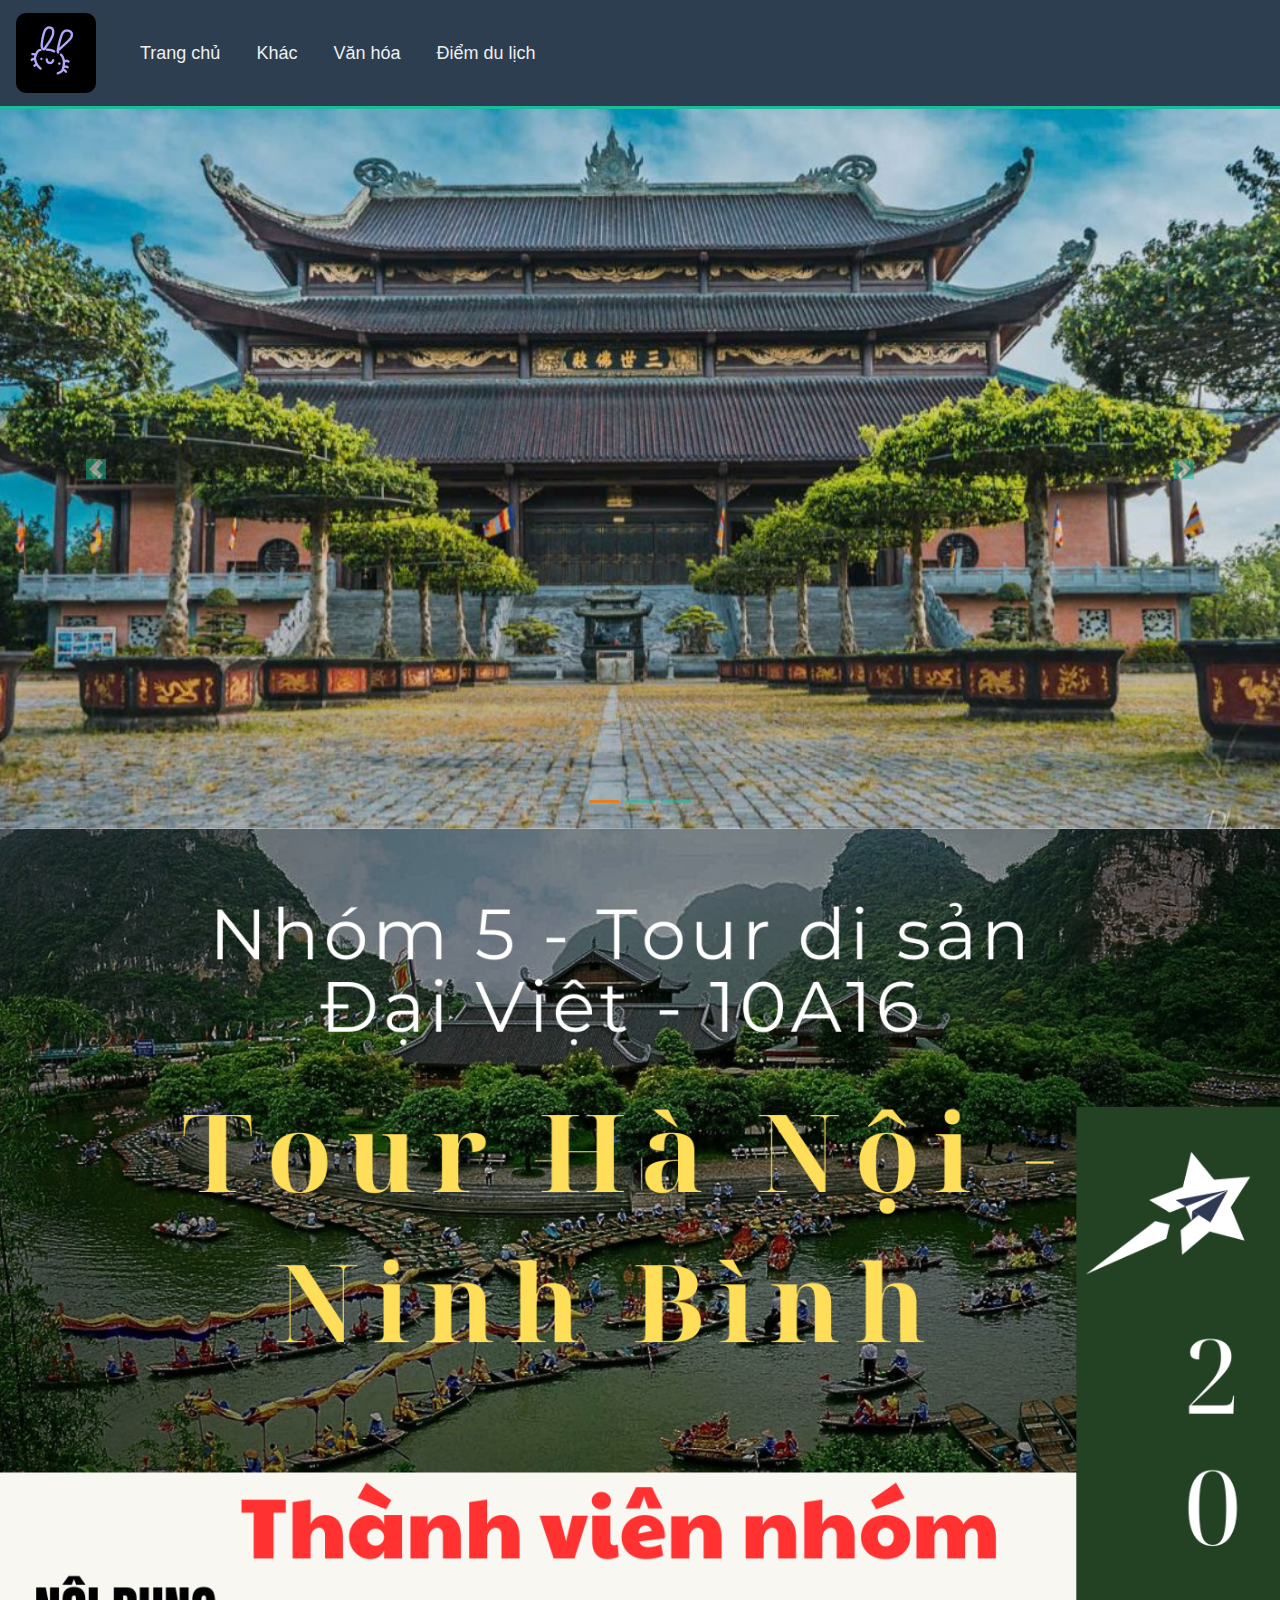
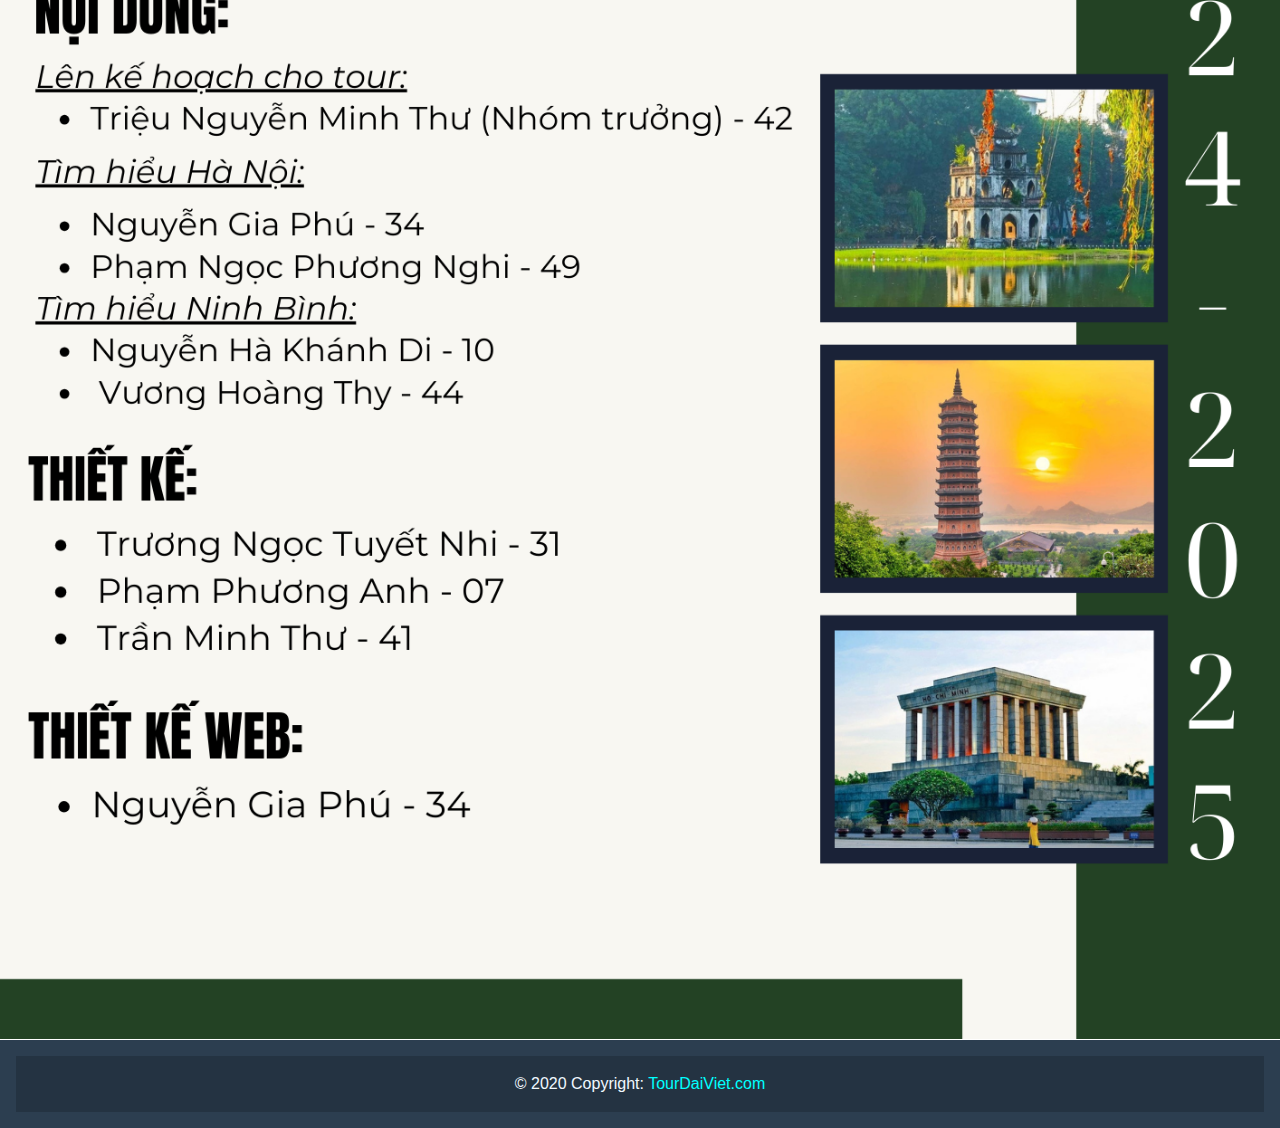
<file: index.html>
<!DOCTYPE html>
<html lang="en">

<head>
    <meta charset="UTF-8">
    <meta name="viewport" content="width=device-width, initial-scale=1.0">
    <title>Tour Di sản Đại Việt</title>
    <link rel="stylesheet" href="https://cdn.jsdelivr.net/npm/bootstrap@4.6.2/dist/css/bootstrap.min.css">
    <script src="https://cdn.jsdelivr.net/npm/jquery@3.7.1/dist/jquery.slim.min.js"></script>
    <script src="https://cdn.jsdelivr.net/npm/popper.js@1.16.1/dist/umd/popper.min.js"></script>
    <script src="https://cdn.jsdelivr.net/npm/bootstrap@4.6.2/dist/js/bootstrap.bundle.min.js"></script>
    <link href="https://cdnjs.cloudflare.com/ajax/libs/font-awesome/6.0.0/css/all.min.css" rel="stylesheet">
    <link rel="stylesheet" href="index.css">
    <link rel="icon" href="img/logo.jpg">
    <style>
        
    </style>
</head>

<body>
    <nav class="navbar navbar-expand-sm  navbar-dark mr-auto">
        <a class="navbar-brand" href="index.html">
            <img class="logo" src="img/logo.jpg" alt="Logo" style="width: 80px;">
        </a>
        <ul class="navbar-nav">
            <li class="nav-item">
                <a class="nav-link" href="index.html">Trang chủ</a>
            </li>
            <li class="nav-item">
                <a class="nav-link" href="Hotel.html">Khác</a>
            </li>
        </ul>
        <ul class="navbar-nav">
            <li class="nav-item">
                <a class="nav-link" href="Culture.html">Văn hóa</a>
            </li>
            <li class="nav-item">
                <a class="nav-link" href="Location.html">Điểm du lịch</a>
            </li>
        </ul>
    </nav>

    <div id="slider" class="carousel slide" data-ride="carousel" data-interval="1700">
        <!-- Indicators -->
        <ul class="carousel-indicators">
            <li data-target="#slider" data-slide-to="0" class="active"></li>
            <li data-target="#slider" data-slide-to="1"></li>
            <li data-target="#slider" data-slide-to="2"></li>
        </ul>

        <!-- The slideshow -->
        <div class="carousel-inner">
            <div class="carousel-item active">
                <img src="img/1.jpg" width="100%">
            </div>
            <div class="carousel-item">
                <img src="img/2.jpg" width="100%">
            </div>
            <div class="carousel-item">
                <img src="img/3.jpg" width="100%">
            </div>
        </div>

        <!-- Left and right controls -->
        <a class="carousel-control-prev" href="#slider" data-slide="prev">
            <span class="carousel-control-prev-icon"></span>
        </a>
        <a class="carousel-control-next" href="#slider" data-slide="next">
            <span class="carousel-control-next-icon"></span>
        </a>
    </div>

    <img src="img/team_member.png" class="img">




    <footer class="bg-body-tertiary text-center p-3 " style="background-color: rgba(0, 0, 0, 0.05);">


        <!-- Copyright -->
        <div class="text-center p-3" style="background-color: rgba(0, 0, 0, 0.173); color:aliceblue">
            © 2020 Copyright:
            <a class="text-center" style="color:aqua" href="index.html">TourDaiViet.com</a>
        </div>
        <!-- Copyright -->
    </footer>
</body>


</html>
</file>
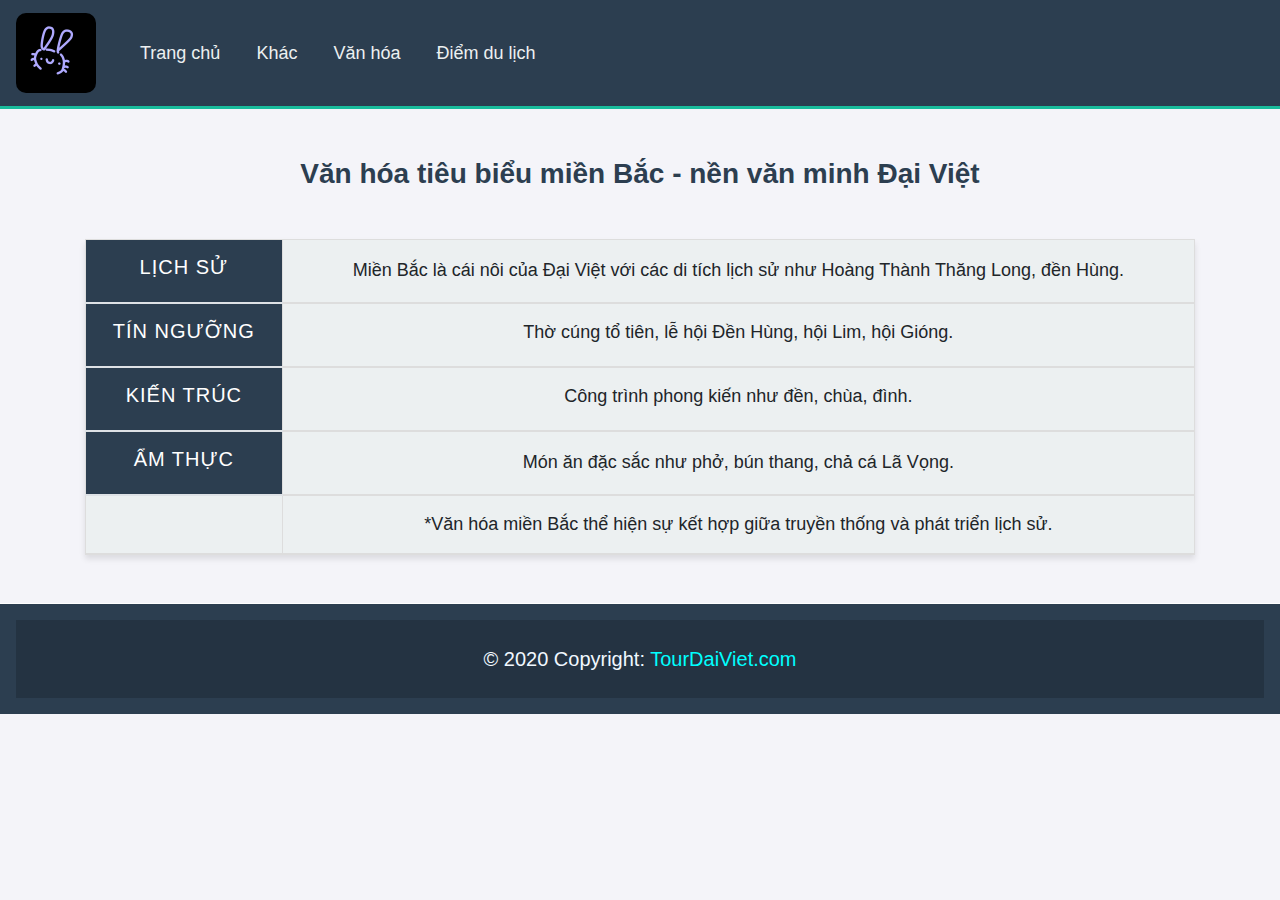
<file: Culture.html>
<!DOCTYPE html>
<html lang="en">

<head>
    <meta charset="UTF-8">
    <meta name="viewport" content="width=device-width, initial-scale=1.0">
    <title>Tour Di sản Đại Việt</title>
    <link rel="stylesheet" href="https://cdn.jsdelivr.net/npm/bootstrap@4.6.2/dist/css/bootstrap.min.css">
    <script src="https://cdn.jsdelivr.net/npm/jquery@3.7.1/dist/jquery.slim.min.js"></script>
    <script src="https://cdn.jsdelivr.net/npm/popper.js@1.16.1/dist/umd/popper.min.js"></script>
    <script src="https://cdn.jsdelivr.net/npm/bootstrap@4.6.2/dist/js/bootstrap.bundle.min.js"></script>
    <link href="https://cdnjs.cloudflare.com/ajax/libs/font-awesome/6.0.0/css/all.min.css" rel="stylesheet">
    <link rel="stylesheet" href="index.css">
    <link rel="icon" href="img/logo.jpg">
    <style>
        /* General Styles */
        body {
            font-family: 'Arial', sans-serif;
            background-color: #f4f4f9;
            margin: 0;
            padding: 0;
        }

        /* Table Styles */
        .table {
            width: 100%;
            margin-top: 30px;
            margin-bottom: 30px;
            border-collapse: collapse;
            box-shadow: 0px 4px 6px rgba(0, 0, 0, 0.1);
        }

        .table th,
        .table td {
            padding: 15px;
            text-align: center;
            font-size: 18px;
            border: 1px solid #ddd;
            background-color: #fff;
            transition: background-color 0.3s ease;
        }

        .table th {
            background-color: #2c3e50;
            color: #fff;
            font-size: 20px;
            text-transform: uppercase;
            letter-spacing: 1px;
        }

        .table td {
            background-color: #ecf0f1;
        }

        /* Hover Effects */
        .table tbody tr:hover td {
            background-color: #f39c12;
            /* Màu nền khi hover */
            color: #fff;
        }

        /* Text Styles */
        h2 {
            font-size: 28px;
            font-weight: bold;
            color: #2c3e50;
        }

        /* Footer Styles */
        footer {
            background-color: #2c3e50;
            /* Màu nền mới của footer */
            color: #ecf0f1;
            padding: 20px 0;
            font-size: 16px;
            text-align: center;
        }

        footer a {
            color: #1abc9c;
            text-decoration: none;
            transition: color 0.3s ease-in-out;
        }

        footer a:hover {
            color: #16a085;
            /* Màu hover của liên kết trong footer */
        }
    </style>
</head>

<body>
    <div class="main mb-5">
        <nav class="navbar navbar-expand-sm  navbar-dark mr-auto">
            <a class="navbar-brand" href="index.html">
                <img class="logo" src="img/logo.jpg" alt="Logo" style="width: 80px;">
            </a>
            <ul class="navbar-nav">
                <li class="nav-item">
                    <a class="nav-link" href="index.html">Trang chủ</a>
                </li>
                <li class="nav-item">
                    <a class="nav-link" href="Hotel.html">Khác</a>
                </li>
            </ul>
            <ul class="navbar-nav">
                <li class="nav-item">
                    <a class="nav-link" href="Culture.html">Văn hóa</a>
                </li>
                <li class="nav-item">
                    <a class="nav-link" href="Location.html">Điểm du lịch</a>
                </li>
            </ul>
        </nav>


        <div class="container mt-5 mb-5">
            <h2 class="text-center container-fluid">Văn hóa tiêu biểu miền Bắc - nền văn minh Đại Việt</h2>
            <table class="table table-bordered mt-5">
                <thead>
                    <tr>
                        <th class="align-content-center">
                            <h5>Lịch sử</h5>
                        </th>
                        <td class="align-content-center">Miền Bắc là cái nôi của Đại Việt với các di tích lịch sử như
                            Hoàng Thành Thăng Long, đền
                            Hùng.
                        </td>
                    </tr>
                    <tr>
                        <th class="align-content-center">
                            <h5>Tín ngưỡng</h5>
                        </th class="align-content-center">
                        <td>Thờ cúng tổ tiên, lễ hội Đền Hùng, hội Lim, hội Gióng.</td>
                    </tr>
                    <tr>
                        <th class="align-content-center">
                            <h5>Kiến trúc</h5>
                        </th class="align-content-center">
                        <td>Công trình phong kiến như đền, chùa, đình.</td>
                    </tr>
                    <tr>
                        <th class="align-content-center">
                            <h5>Ẩm thực</h5>
                        </th>
                        <td class="align-content-center">Món ăn đặc sắc như phở, bún thang, chả cá Lã Vọng.</td>
                    </tr>
                    <tr>
                        <td>
                        <td class="align-content-center">*Văn hóa miền Bắc thể hiện sự kết hợp giữa truyền thống và phát
                            triển lịch sử.</td>
                        </td>
                    </tr>
                </thead>
            </table>
        </div>
    </div>





    <footer class="bg-body-tertiary text-center p-3  mt-5" style="background-color: rgba(0, 0, 0, 0.05);">


        <!-- Copyright -->
        <div class="text-center p-4" style="background-color: rgba(0, 0, 0, 0.173); color:aliceblue; font-size: 20px;">
            © 2020 Copyright:
            <a class="text-center" style="color:aqua; font-size: 20px;" href="index.html">TourDaiViet.com</a>
        </div>
        <!-- Copyright -->
    </footer>
</body>


</html>
</file>
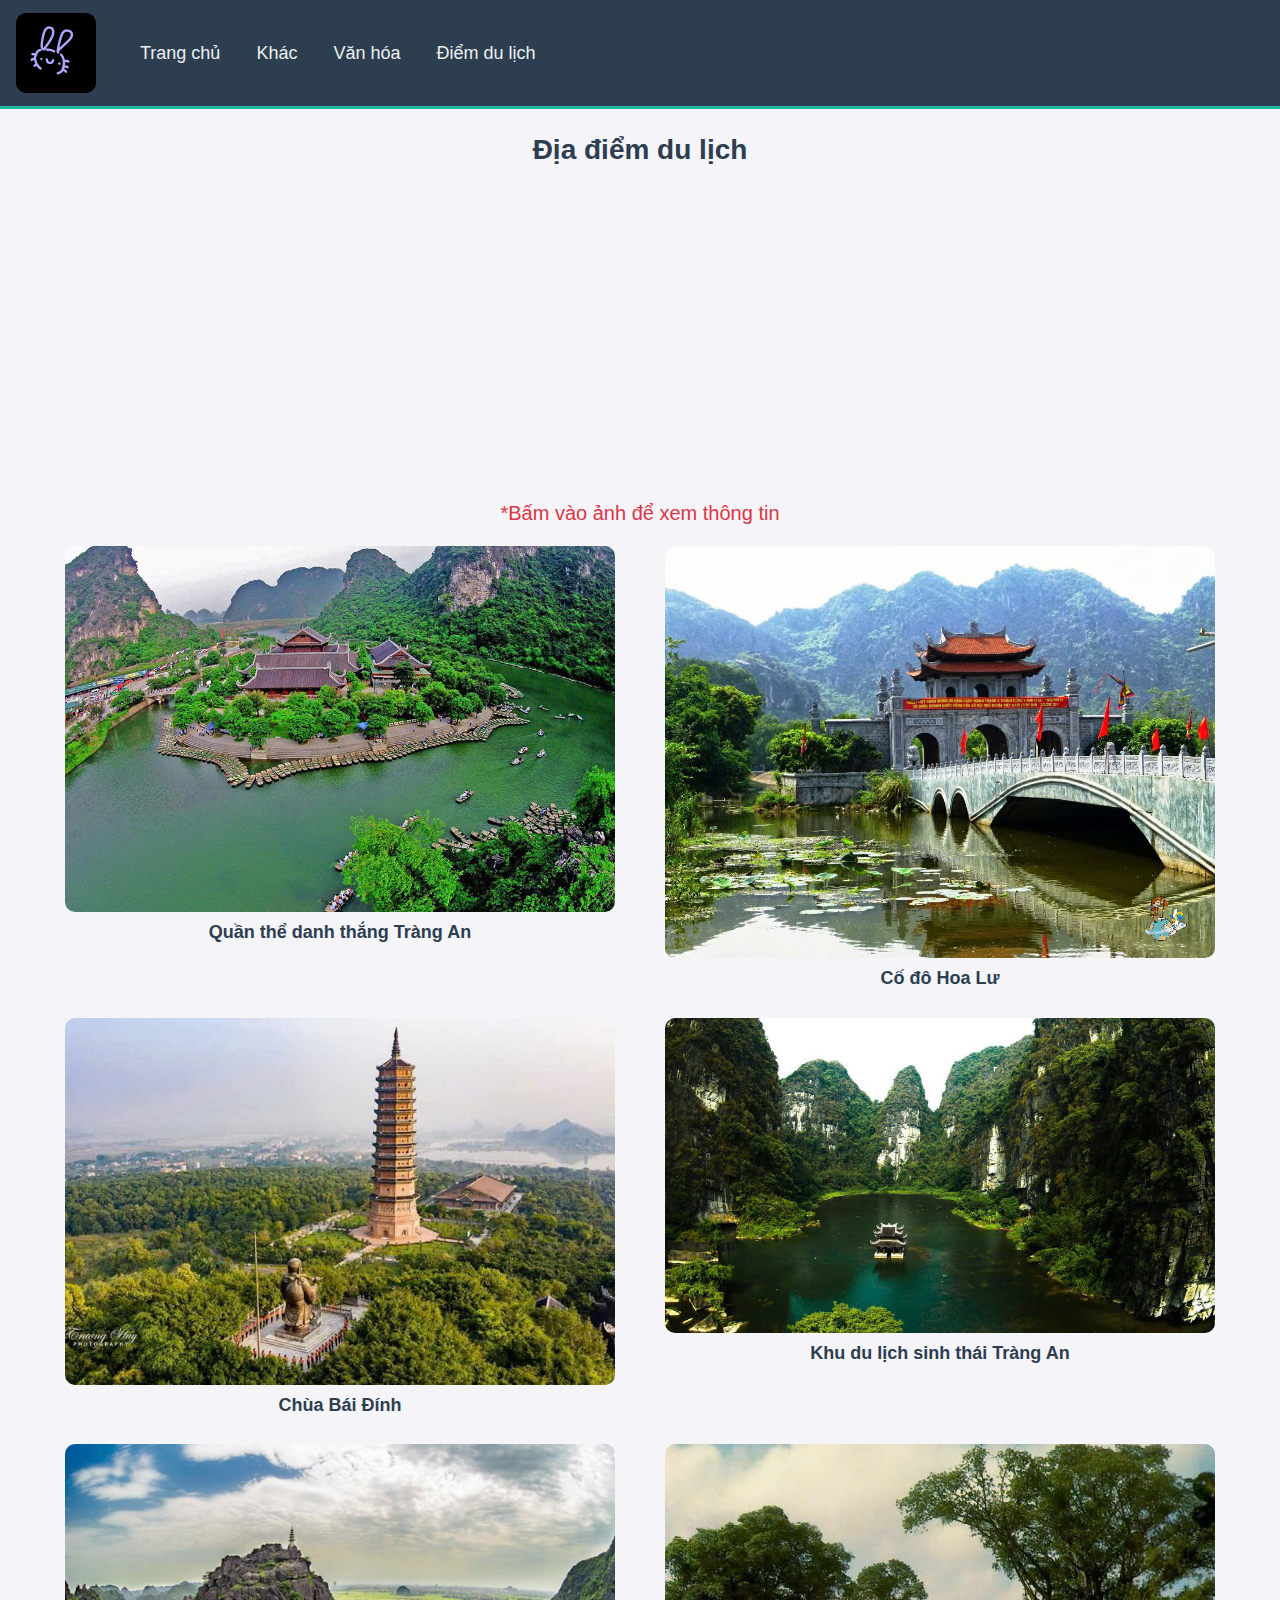
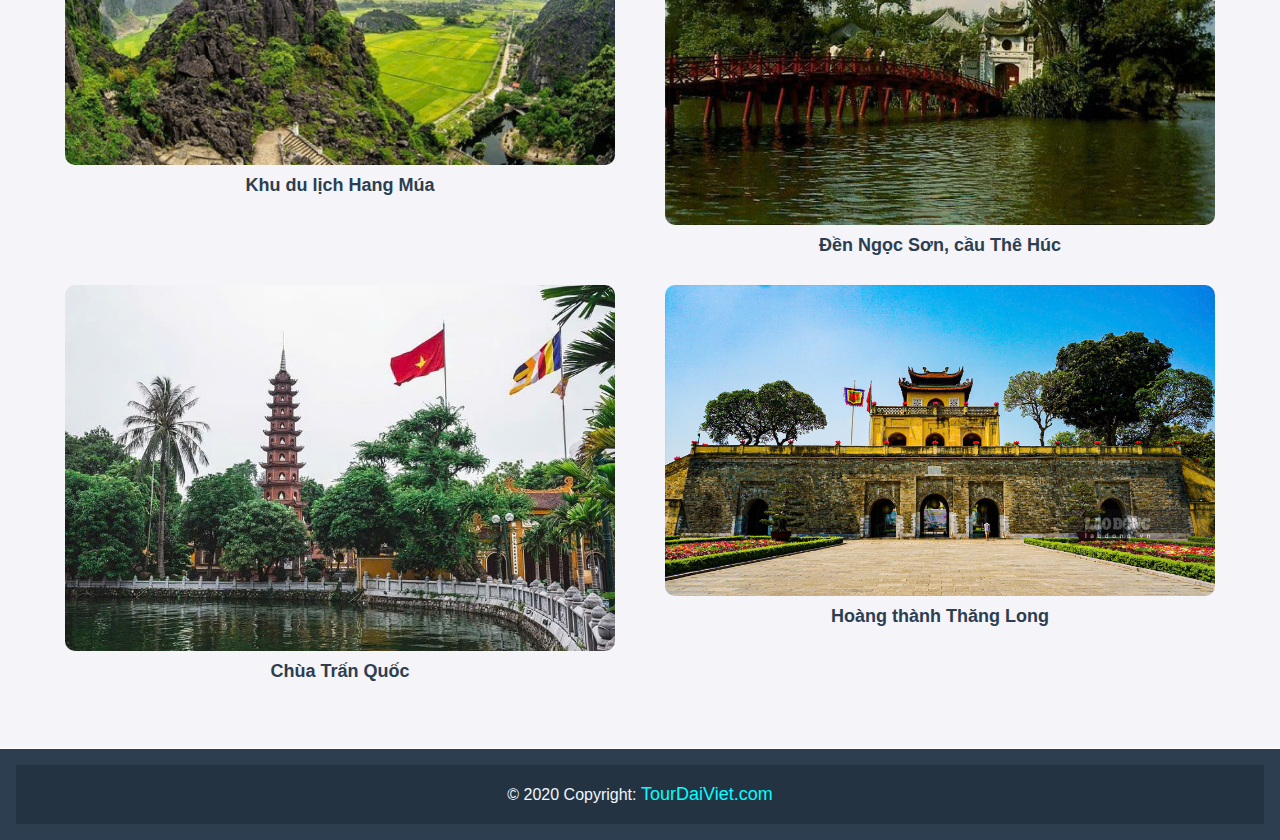
<file: Location.html>
<!DOCTYPE html>
<html lang="en">

<head>
    <meta charset="UTF-8">
    <meta name="viewport" content="width=device-width, initial-scale=1.0">
    <title>Tour Di sản Đại Việt</title>
    <link rel="stylesheet" href="https://cdn.jsdelivr.net/npm/bootstrap@4.6.2/dist/css/bootstrap.min.css">
    <script src="https://cdn.jsdelivr.net/npm/jquery@3.7.1/dist/jquery.slim.min.js"></script>
    <script src="https://cdn.jsdelivr.net/npm/popper.js@1.16.1/dist/umd/popper.min.js"></script>
    <script src="https://cdn.jsdelivr.net/npm/bootstrap@4.6.2/dist/js/bootstrap.bundle.min.js"></script>
    <link href="https://cdnjs.cloudflare.com/ajax/libs/font-awesome/6.0.0/css/all.min.css" rel="stylesheet">
    <link rel="stylesheet" href="index.css">
    <link rel="icon" href="img/logo.jpg">
    <style>
        /* Thiết lập chung cho button */
        .btn {
            width: 100%;
            padding: 10px;
            background-color: transparent;
            border: none;
            outline: none;
            cursor: pointer;
            text-align: center;
            transition: transform 0.3s ease-in-out;
        }

        /* Hiệu ứng khi hover vào button */
        .btn:hover {
            transform: scale(1.05);
        }

        /* Hình ảnh trong button */
        .btn img {
            width: 100%;
            height: auto;
            border-radius: 10px;
            transition: opacity 0.3s ease-in-out;
        }

        /* Hover vào ảnh sẽ làm mờ nhẹ */
        .btn:hover img {
            opacity: 0.85;
        }

        /* Tiêu đề bên dưới ảnh */
        .btn h5 {
            margin-top: 10px;
            font-size: 18px;
            color: #2c3e50;
            font-weight: bold;
        }

        /* Hover vào button làm chữ thay đổi màu */
        .btn:active h5 {
            color: #e74c3c;
        }

        /* General Styles */
        body {
            font-family: 'Arial', sans-serif;
            background-color: #f4f4f9;
            margin: 0;
            padding: 0;
            color: #333;
        }


        /* Header */
        h3 {
            font-size: 30px;
            color: #2c3e50;
            font-weight: bold;
            margin-bottom: 20px;
        }

        /* Paragraph */
        p {
            font-size: 19px;
            line-height: 1.8;
            color: #555;
            text-align: justify;
            margin-bottom: 20px;
            padding: 0 15px;
        }

        p strong {
            color: #2c3e50;
        }


        /* Footer */
        footer {
            background-color: #34495e;
            color: #ecf0f1;
            padding: 20px 0;
            font-size: 16px;
            text-align: center;
        }

        footer a {
            color: #1abc9c;
            text-decoration: none;
            font-size: 18px;
            transition: color 0.3s ease-in-out;
        }

        footer a:hover {
            color: #16a085;
        }

        /* Container */
        .container {
            max-width: 1200px;
            margin: 0 auto;
            padding: 0 15px;
        }

        /* Responsive Design for Smaller Screens */
        @media (max-width: 768px) {
            p {
                font-size: 17px;
            }
        }
    </style>
</head>

<body>
    <nav class="navbar navbar-expand-sm  navbar-dark mr-auto">
        <a class="navbar-brand" href="index.html">
            <img class="logo" src="img/logo.jpg" alt="Logo" style="width: 80px;">
        </a>
        <ul class="navbar-nav">
            <li class="nav-item">
                <a class="nav-link" href="index.html">Trang chủ</a>
            </li>
            <li class="nav-item">
                <a class="nav-link" href="Hotel.html">Khác</a>
            </li>
        </ul>
        <ul class="navbar-nav">
            <li class="nav-item">
                <a class="nav-link" href="Culture.html">Văn hóa</a>
            </li>
            <li class="nav-item">
                <a class="nav-link" href="Location.html">Điểm du lịch</a>
            </li>
        </ul>
    </nav>


    <div class="container mt-4 mb-5">
        <h2 class="text-center container-fluid" style="font-size: 28px; font-weight: bold; color: #2c3e50;">
            Địa điểm du lịch
        </h2>
        <div class="mt-4 row">
            <div class="col-6">
                <iframe
                    src="https://www.google.com/maps/embed?pb=!1m18!1m12!1m3!1d29793.988459897573!2d105.81632120327049!3d21.02273835481102!2m3!1f0!2f0!3f0!3m2!1i1024!2i768!4f13.1!3m3!1m2!1s0x3135ab9bd9861ca1%3A0xe7887f7b72ca17a9!2zSMOgIE7hu5lpLCBWaeG7h3QgTmFt!5e0!3m2!1svi!2s!4v1737127151345!5m2!1svi!2s"
                    width="100%" height="300" style="border:0;" allowfullscreen="" loading="lazy"
                    referrerpolicy="no-referrer-when-downgrade"></iframe>
            </div>
            <div class="col-6">
                <iframe
                    src="https://www.google.com/maps/embed?pb=!1m18!1m12!1m3!1d59893.2961969721!2d105.8975115962521!3d20.24510223942354!2m3!1f0!2f0!3f0!3m2!1i1024!2i768!4f13.1!3m3!1m2!1s0x313670ab6f10c8c1%3A0x888a79884edbe5cc!2zSG9hIEzGsCwgTmluaCBCw6xuaCwgVmnhu4d0IE5hbQ!5e0!3m2!1svi!2s!4v1737127831901!5m2!1svi!2s"
                    width="100%" height="300" style="border:0;" allowfullscreen="" loading="lazy"
                    referrerpolicy="no-referrer-when-downgrade"></iframe>
            </div>
        </div>
        <label class="text-center text-danger" style="width: 100%; font-size: 20px;">*Bấm vào ảnh để xem thông
            tin</label>
        <div>
            <div class="row">
                <div class="col-6">
                    <button class="btn" type="button" data-toggle="collapse" data-target="#info1" aria-expanded="false"
                        aria-controls="info">
                        <img src="img/Tràng_An.jpg" alt="Icon" style="width: 100%; height: auto;">
                        <h5 class="text-center">Quần thể danh thắng Tràng An</h5>
                    </button>
                </div>

                <div class="col-6">
                    <button class="btn" type="button" data-toggle="collapse" data-target="#info2" aria-expanded="false"
                        aria-controls="info">
                        <img src="img/Cố_Đô_Hoa_Lư.jpg" alt="Icon" style="width: 100%; height: auto;">
                        <h5 class="text-center">Cố đô Hoa Lư</h5>
                    </button>
                </div>
            </div>
            <div class="row">
                <div class="collapse mt-3" id="info1">
                    <div class="card card-body">
                        Quần thể danh thắng Tràng An - Di sản thế giới với cảnh quan núi đá vôi, hang động kỳ vĩ, có các
                        khu
                        di tích gắn liền với giá trị văn hóa, lịch sử và thiên nhiên độc đáo.
                        <span class="text-primary">Địa chỉ: Xã Trường Yên, huyện Hoa Lư, tỉnh Ninh Bình</span>
                        <iframe
                            src="https://www.google.com/maps/embed?pb=!1m18!1m12!1m3!1d3743.151492533796!2d105.91579927607197!3d20.25255098120955!2m3!1f0!2f0!3f0!3m2!1i1024!2i768!4f13.1!3m3!1m2!1s0x31367bca5919d79f%3A0x58345634660d1fe!2zRGkgc-G6o24gVHLDoG5nIEFu!5e0!3m2!1svi!2s!4v1737195121317!5m2!1svi!2s"
                            width="100%" height="450" style="border:0;" allowfullscreen="" loading="lazy"
                            referrerpolicy="no-referrer-when-downgrade"></iframe>
                    </div>
                </div>
                <div class="collapse mt-3" id="info2">
                    <div class="card card-body">
                        Khu di tích Cố đô Hoa Lư - Kinh đô đầu tiên của nước Đại Cồ Việt dưới triều Đinh và Tiền Lê. Nơi
                        đây
                        gắn liền với sự nghiệp thống nhất đất nước của vua Đinh Tiên Hoàng và các cuộc kháng chiến chống
                        Tống. Là nơi đặt nền móng cho sự hình thành và phát triển của nhà nước phong kiến tập quyền đầu
                        tiên
                        ở Việt Nam. Hiện nay vẫn lưu giữ được nhiều di tích lịch sử, văn hóa quan trọng, phản ánh một
                        thời
                        kỳ phát triển rực rỡ của dân tộc.
                        <span class="text-primary">Địa chỉ: Xã Trường Yên, huyện Hoa Lư, tỉnh Ninh Bình</span>
                        <iframe
                            src="https://www.google.com/maps/embed?pb=!1m18!1m12!1m3!1d3742.385238658978!2d105.90578577607263!3d20.284315381185262!2m3!1f0!2f0!3f0!3m2!1i1024!2i768!4f13.1!3m3!1m2!1s0x31367913413b466f%3A0xb73197d576d1ee7!2zQ-G7kSDEkcO0IEhvYSBMxrA!5e0!3m2!1svi!2s!4v1737195199906!5m2!1svi!2s"
                            width="100%" height="450" style="border:0;" allowfullscreen="" loading="lazy"
                            referrerpolicy="no-referrer-when-downgrade"></iframe>
                    </div>
                </div>
            </div>
        </div>
        <div>
            <div class="row">
                <div class="col-6">
                    <button class="btn" type="button" data-toggle="collapse" data-target="#info3" aria-expanded="false"
                        aria-controls="info">
                        <img src="img/Chùa_Bái_Đính.jpg" alt="Icon" style="width: 100%; height: auto;">
                        <h5 class="text-center">Chùa Bái Đính</h5>
                    </button>
                </div>

                <div class="col-6">
                    <button class="btn" type="button" data-toggle="collapse" data-target="#info4" aria-expanded="false"
                        aria-controls="info">
                        <img src="img/Sinh_Thái_Tràng_An.jpg" alt="Icon" style="width: 100%; height: auto;">
                        <h5 class="text-center">Khu du lịch sinh thái Tràng An</h5>
                    </button>
                </div>
            </div>
            <div class="row">
                <div class="collapse mt-3" id="info3">
                    <div class="card card-body">
                        Khu văn hoá tâm linh chùa Bái Đính - Quần thể chùa lớn nổi tiếng với kiến trúc đồ sộ. Không chỉ
                        là trung tâm Phật giáo lớn mà còn mang giá trị văn hóa tâm linh sâu sắc, gắn liền với truyền
                        thống Phật giáo của Việt Nam. Khu chùa cũ có từ thời Đinh và Lý, lưu giữ nhiều dấu ấn lịch sử
                        quan trọng. Ngày nay là nơi tổ chức các sự kiện Phật giáo quốc tế và thu hút đông đảo khách tham
                        quan, hành hương.
                        <span class="text-primary">Địa chỉ: Xã Gia Sinh, huyện Gia Viễn, tỉnh Ninh Bình</span>
                        <iframe
                            src="https://www.google.com/maps/embed?pb=!1m18!1m12!1m3!1d3742.5274174765937!2d105.86384317607244!3d20.278425081189678!2m3!1f0!2f0!3f0!3m2!1i1024!2i768!4f13.1!3m3!1m2!1s0x31367eb022ad8d53%3A0x8b48ec715231c285!2zQ2jDuWEgQsOhaSDEkMOtbmg!5e0!3m2!1svi!2s!4v1737195278378!5m2!1svi!2s"
                            width="100%" height="450" style="border:0;" allowfullscreen="" loading="lazy"
                            referrerpolicy="no-referrer-when-downgrade"></iframe>
                    </div>
                </div>
                <div class="collapse mt-3" id="info4">
                    <div class="card card-body">
                        Khu du lịch sinh thái Tràng An - Tràng An từng là kinh đô của nhà Đinh và nhà Lê trong thế kỷ
                        10, có giá trị lớn trong việc lưu giữ các di tích lịch sử văn hóa của quốc gia. Khu vực này cũng
                        là nơi có các hệ thống hang động, đền chùa, và di tích văn hóa phản ánh sự phát triển của các
                        nền văn minh cổ xưa ở Việt Nam. Được UNESCO công nhận là Di sản Văn hóa và Thiên nhiên Thế giới
                        vào năm 2014.
                        <span class="text-primary">Địa chỉ: Xã Trường Yên, huyện Hoa Lư, tỉnh Ninh Bình</span>
                        <iframe
                            src="https://www.google.com/maps/embed?pb=!1m18!1m12!1m3!1d3743.151492533796!2d105.91579927607197!3d20.25255098120955!2m3!1f0!2f0!3f0!3m2!1i1024!2i768!4f13.1!3m3!1m2!1s0x31367bca5919d79f%3A0x58345634660d1fe!2zRGkgc-G6o24gVHLDoG5nIEFu!5e0!3m2!1svi!2s!4v1737195332211!5m2!1svi!2s"
                            width="100%" height="450" style="border:0;" allowfullscreen="" loading="lazy"
                            referrerpolicy="no-referrer-when-downgrade"></iframe>
                    </div>
                </div>
            </div>
        </div>
        <div>
            <div class="row">
                <div class="col-6">
                    <button class="btn" type="button" data-toggle="collapse" data-target="#info5" aria-expanded="false"
                        aria-controls="info">
                        <img src="img/Hang Múa.jpg" alt="Icon" style="width: 100%; height: auto;">
                        <h5 class="text-center">Khu du lịch Hang Múa</h5>
                    </button>
                </div>

                <div class="col-6">
                    <button class="btn" type="button" data-toggle="collapse" data-target="#info6" aria-expanded="false"
                        aria-controls="info">
                        <img src="img/Đền_Ngọc_Sơn.jpg" alt="Icon" style="width: 100%; height: auto;">
                        <h5 class="text-center">Đền Ngọc Sơn, cầu Thê Húc</h5>
                    </button>
                </div>
            </div>
            <div class="row">
                <div class="collapse mt-3" id="info5">
                    <div class="card card-body">
                        Khu du lịch Hang Múa - Điểm du lịch có giá trị lịch sử gắn liền với truyền thuyết vua Đinh Tiên
                        Hoàng và là nơi lưu giữ các di tích văn hóa, nổi bật với cảnh quan thiên nhiên hùng vĩ và đền
                        thờ vua Đinh.
                        <span class="text-primary">Địa chỉ: Xã Ninh Xuân, huyện Hoa Lư, tỉnh Ninh Bình</span>
                        <iframe
                            src="https://www.google.com/maps/embed?pb=!1m18!1m12!1m3!1d1871.8385403906586!2d105.93632993881657!3d20.230735545306604!2m3!1f0!2f0!3f0!3m2!1i1024!2i768!4f13.1!3m3!1m2!1s0x31367b1afb63cf07%3A0x1d92c80e49b2d6a3!2zSGFuZyBNw7ph!5e0!3m2!1svi!2s!4v1737195421275!5m2!1svi!2s"
                            width="100%" height="450" style="border:0;" allowfullscreen="" loading="lazy"
                            referrerpolicy="no-referrer-when-downgrade"></iframe>
                    </div>
                </div>
                <div class="collapse mt-3" id="info6">
                    <div class="card card-body">
                        Đền Ngọc Sơn, cầu Thê Húc - Đền Ngọc Sơn là di tích văn hóa lịch sử, thờ Trần Hưng Đạo và Văn
                        Xương Đế Quân, gắn với truyền thuyết Rùa thần và biểu tượng văn hóa Thăng Long. Cầu Thê Húc với
                        sắc đỏ đặc trưng, nằm nổi bật giữa hồ Hoàn Kiếm. Sở hữu thiết kế độc đáo, hình ảnh cầu in bóng
                        xuống hồ đầy lãng mạn và sớm đã trở thành một trong những biểu tượng của Thủ đô.
                        <span class="text-primary">Địa chỉ: Hồ Hoàn Kiếm, quận Hoàn Kiếm, Hà Nội</span>
                        <iframe
                            src="https://www.google.com/maps/embed?pb=!1m18!1m12!1m3!1d3724.048605729048!2d105.85024077608863!3d21.030741080619126!2m3!1f0!2f0!3f0!3m2!1i1024!2i768!4f13.1!3m3!1m2!1s0x3135abeda6c43bc7%3A0xb9ab45d20b0dad0d!2zQ-G6p3UgVGjDqiBIw7pj!5e0!3m2!1svi!2s!4v1737195456577!5m2!1svi!2s"
                            width="100%" height="450" style="border:0;" allowfullscreen="" loading="lazy"
                            referrerpolicy="no-referrer-when-downgrade"></iframe>
                    </div>
                </div>
            </div>
        </div>
        <div>
            <div class="row">
                <div class="col-6">
                    <button class="btn" type="button" data-toggle="collapse" data-target="#info7" aria-expanded="false"
                        aria-controls="info">
                        <img src="img/Chùa_Trấn_Quốc.jpg" alt="Icon" style="width: 100%; height: auto;">
                        <h5 class="text-center">Chùa Trấn Quốc</h5>
                    </button>
                </div>

                <div class="col-6">
                    <button class="btn" type="button" data-toggle="collapse" data-target="#info8" aria-expanded="false"
                        aria-controls="info">
                        <img src="img/Thành_Thăng_Long.jpg" alt="Icon" style="width: 100%; height: auto;">
                        <h5 class="text-center">Hoàng thành Thăng Long</h5>
                    </button>
                </div>
            </div>
            <div class="row">
                <div class="collapse mt-3" id="info7">
                    <div class="card card-body">
                        Chùa Trấn Quốc - Ngôi chùa với tuổi đời 1500 năm mang nét đẹp kiến trúc lẫn giá trị lịch sử, tâm
                        linh lâu đời.Là trung tâm Phật giáo của Thăng Long thời Lý - Trần, hiện nay chùa đã trở thành
                        điểm đến tâm linh hấp dẫn, thu hút đông đảo du khách tới vãn cảnh, lễ bái hàng năm.
                        <span class="text-primary">Địa chỉ: Đảo Thanh Niên, quận Tây Hồ, Hà Nội</span>
                        <iframe
                            src="https://www.google.com/maps/embed?pb=!1m18!1m12!1m3!1d3723.6209408865057!2d105.834157676089!3d21.047847880606245!2m3!1f0!2f0!3f0!3m2!1i1024!2i768!4f13.1!3m3!1m2!1s0x3135abaf1da7b7af%3A0x767aa83a09e92b6e!2zQ2jDuWEgVHLhuqVuIFF14buRYw!5e0!3m2!1svi!2s!4v1737195503939!5m2!1svi!2s"
                            width="100%" height="450" style="border:0;" allowfullscreen="" loading="lazy"
                            referrerpolicy="no-referrer-when-downgrade"></iframe>
                    </div>
                </div>
                <div class="collapse mt-3" id="info8">
                    <div class="card card-body">
                        Hoàng thành Thăng Long - Trung tâm chính trị và văn hóa của Đại Việt, được xây dựng từ năm 1010
                        dưới triều Lý khi Lý Thái Tổ dời đô về Hà Nội. Trong các triều đại Lý, Trần, Lê, và Mạc, đây là
                        nơi ở của các vua và là trung tâm quyền lực quốc gia. Thời Nhà Nguyễn, Hà Nội mất vai trò là
                        kinh đô, nhưng vẫn giữ vị trí quan trọng. Dưới thời Pháp thuộc, nhiều công trình trong Hoàng
                        thành bị phá hủy. Sau Cách mạng Tháng Tám 1945, Hoàng thành không còn là trung tâm chính trị,
                        nhưng vẫn là di sản lịch sử. Năm 2004, khu di tích này được UNESCO công nhận là Di sản Văn hóa
                        Thế giới.
                        <span class="text-primary">Địa chỉ: Số 19C Hoàng Diệu, Ba Đình, Hà Nội</span>
                        <iframe
                            src="https://www.google.com/maps/embed?pb=!1m18!1m12!1m3!1d3723.9365891736866!2d105.83768447608877!3d21.035223080615783!2m3!1f0!2f0!3f0!3m2!1i1024!2i768!4f13.1!3m3!1m2!1s0x3135aba3381d7c49%3A0xb521a7d98f582937!2zSG_DoG5nIFRow6BuaCBUaMSDbmcgTG9uZw!5e0!3m2!1svi!2s!4v1737195551050!5m2!1svi!2s"
                            width="100%" height="450" style="border:0;" allowfullscreen="" loading="lazy"
                            referrerpolicy="no-referrer-when-downgrade"></iframe>
                    </div>
                </div>
            </div>
        </div>
    </div>
    <footer class="bg-body-tertiary text-center p-3 " style="background-color: rgba(0, 0, 0, 0.05);">

        <!-- Copyright -->
        <div class="text-center p-3" style="background-color: rgba(0, 0, 0, 0.173); color:aliceblue">
            © 2020 Copyright:
            <a class="text-center" style="color:aqua" href="index.html">TourDaiViet.com</a>
        </div>
        <!-- Copyright -->
    </footer>
    <script src="toggle.js"></script>
</body>


</html>
</file>
<file: index.css>
/* Custom CSS */

/* Navbar */
.navbar {
    background-color: #343a40; /* Dark background color */
    flex: 1;
}

.navbar-brand img {
    max-height: 80px; /* Limiting height of the logo */
}

.navbar-nav .nav-link {
    color: #ffffff; /* White text color for links */
    transition: color 0.3s ease; /* Smooth transition for link color */
    font-weight: 500; /* Medium font weight */
}

.navbar-nav .nav-link:hover {
    color: #f8f9fa; /* Lighter text color on hover */
}

/* Slider */
.carousel-item img {
    height: auto; /* Set maximum height for slider images */
    width: 100%; /* Make sure images cover the entire width */
}

/* Modals */
.modal-content {
    background-color: #ffffff; /* White background color for modals */
    border-radius: 15px; /* Rounded corners for modal content */
    box-shadow: 0 0 20px rgba(0, 0, 0, 0.1); /* Soft shadow effect */
}

.modal-title {
    color: #343a40; /* Dark text color for modal titles */
    font-weight: 600; /* Semi-bold font weight */
}

/* Cards */
.card {
    background-color: #ffffff; /* White background color for cards */
    border-radius: 15px; /* Rounded corners for cards */
    box-shadow: 0 0 20px rgba(0, 0, 0, 0.1); /* Soft shadow effect */
    transition: transform 0.3s ease, box-shadow 0.3s ease; /* Smooth transition for transform and shadow */
    align-items: center;
    align-content: center;
}

.card:hover {
    transform: translateY(-8px); /* Move card slightly upwards on hover */
    box-shadow: 0 0 30px rgba(0, 0, 0, 0.2); /* Stronger shadow on hover */
}

.card-title {
    margin-bottom: 0; /* Remove bottom margin for card titles */
    font-size: 1.2rem; /* Increase font size */
    font-weight: 600; /* Semi-bold font weight */
}

.card-text {
    margin-bottom: 1rem; /* Add more bottom margin to card text */
    color: #6c757d; /* Gray text color */
    width: auto;
}

/* Footer */
footer {
    background-color: #343a40; /* Dark background color for footer */
    color: #ffffff; /* White text color for footer */
    padding: 20px 0; /* Add padding to top and bottom */
    border-top: 1px solid #ffffff; /* White border on top */
}

/* Social media icons */
.btn-floating i {
    font-size: 1.8rem; /* Increase size of social media icons */
    transition: transform 0.3s ease; /* Smooth transition for transform */
}

/* Hover effect on social media icons */
.btn-floating:hover {
    transform: scale(1.1); /* Scale up on hover */
}

/* Copyright */
footer p {
    margin-bottom: 0; /* Remove bottom margin from paragraph in footer */
    font-size: 0.9rem; /* Decrease font size */
}

#botToTopBtn {
    font-size: 40px;
    color:rgb(115, 114, 114);
    position: fixed;
    top: 80%;
    left: 95%;
    cursor: pointer;
    display: none;
}

#botToTopBtn:hover{
    color: red;
    scale: 1.3;
}

.img{
    width: 100%;
    height: auto;
    display: block;
}

table th, table td {
    text-align: center;
    vertical-align: middle; /* Căn giữa theo chiều dọc */
}

td{
    font-size: 18px;
}

/* General Styles */
body {
    font-family: 'Arial', sans-serif;
    background-color: #f4f4f9;
    margin: 0;
    padding: 0;
}

/* Navbar Styles */
.navbar {
    background-color: #2c3e50 !important;
    /* Thay đổi màu nền của thanh menu */
    border-bottom: 3px solid #1abc9c;
    /* Thêm viền dưới màu cam */
}

.navbar .navbar-brand img {
    width: 80px;
    border-radius: 10px;
}

.navbar-nav .nav-item {
    margin-left: 20px;
}

/* Link Styles */
.nav-link {
    color: #ecf0f1 !important;
    /* Màu chữ của các liên kết */
    font-size: 18px;
    transition: color 0.3s ease;
    /* Hiệu ứng chuyển màu khi hover */
}

/* Hover Effect */
.nav-link:hover {
    color: #1abc9c !important;
    /* Màu chữ khi hover */
    text-decoration: underline;
    /* Thêm gạch dưới khi hover */
}

/* Active State */
.nav-item.active .nav-link {
    color: #1abc9c !important;
    /* Màu chữ cho liên kết đang được chọn */
}

/* Carousel Styles */
.carousel-inner img {
    width: 100%;
    height: auto;
}

.carousel-control-prev-icon,
.carousel-control-next-icon {
    background-color: #1abc9c;
}

.carousel-indicators li {
    background-color: #1abc9c;
}

.carousel-indicators .active {
    background-color: #e67e22;
}


/* Footer Styles */
footer {
    background-color:#2c3e50 !important;
    color: #fff;
    padding: 20px 0;
    font-size: 16px;
}

footer a {
    color: #1abc9c;
    text-decoration: none;
}

footer a:hover {
    color: #16a085;
}

/* Custom Media Queries */
@media (max-width: 768px) {
    .navbar-nav {
        text-align: center;
    }

    .carousel-inner img {
        height: 300px;
    }
}
</file>
